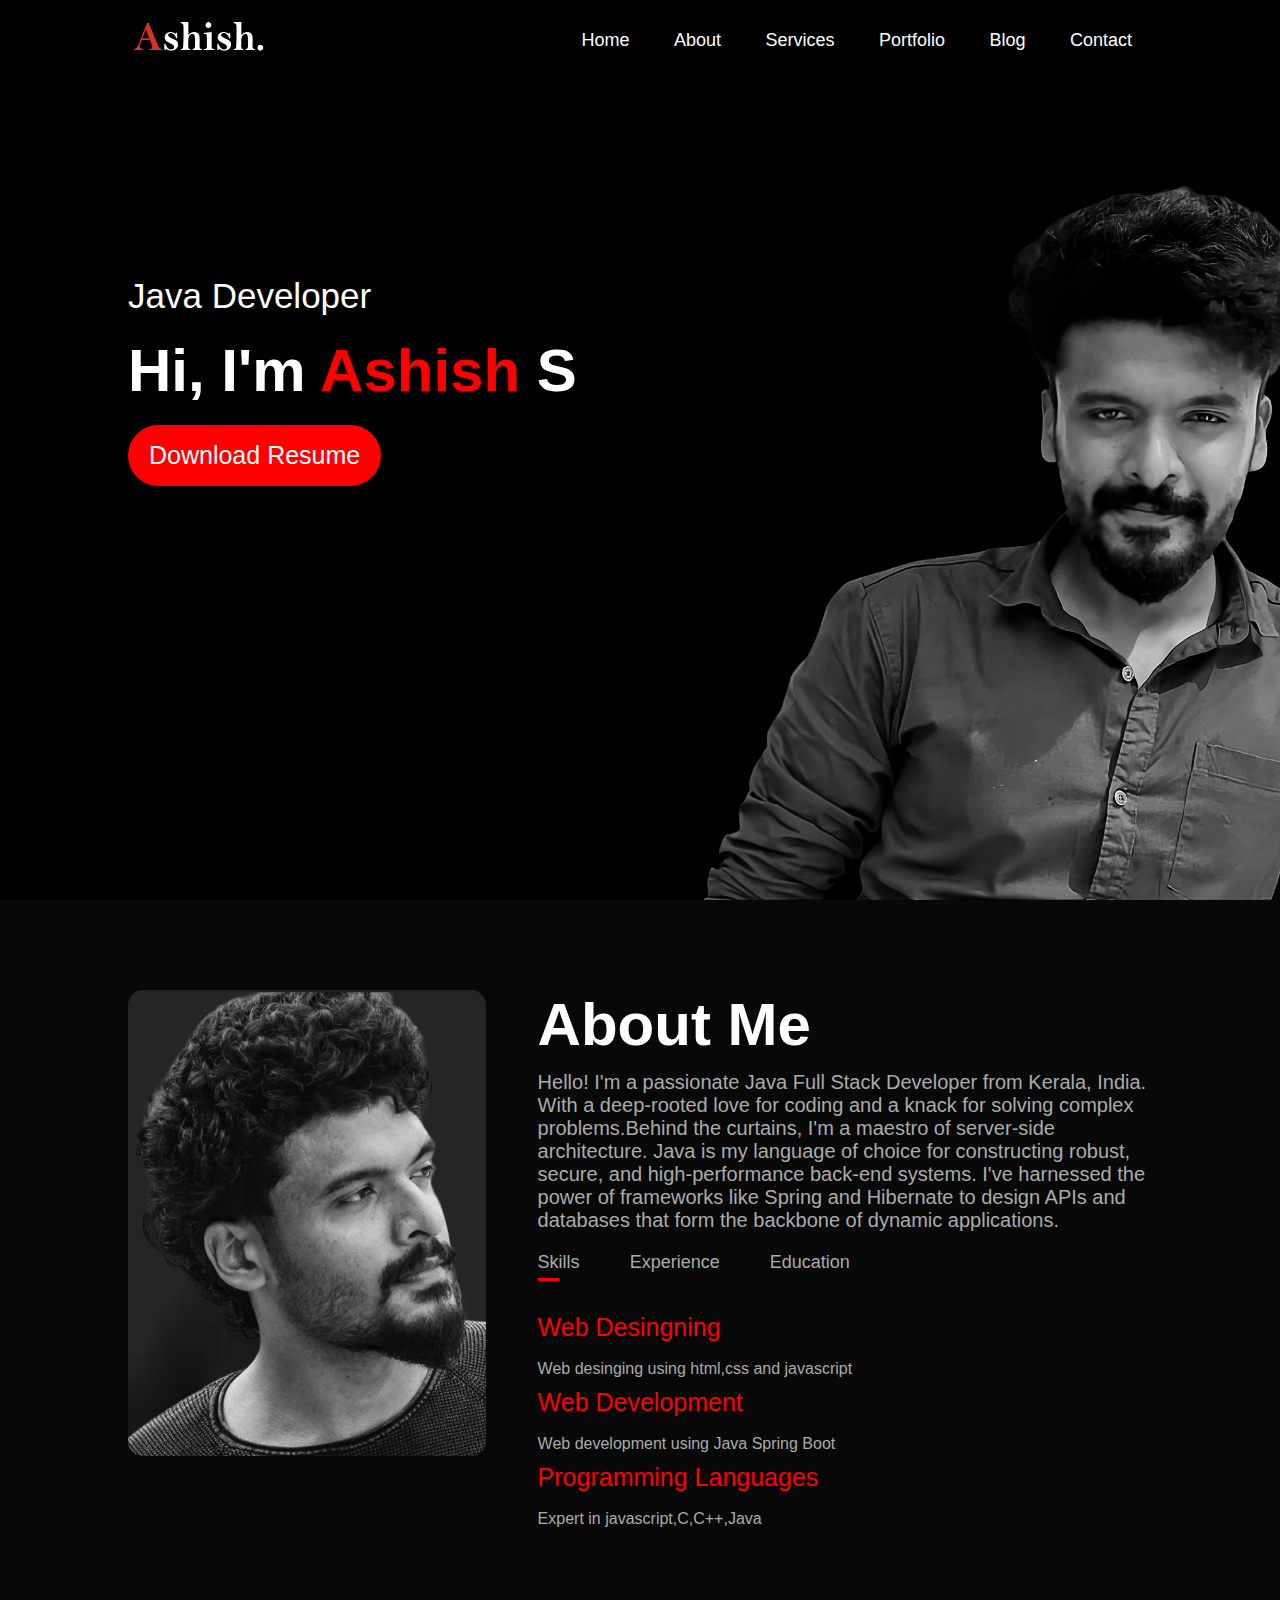
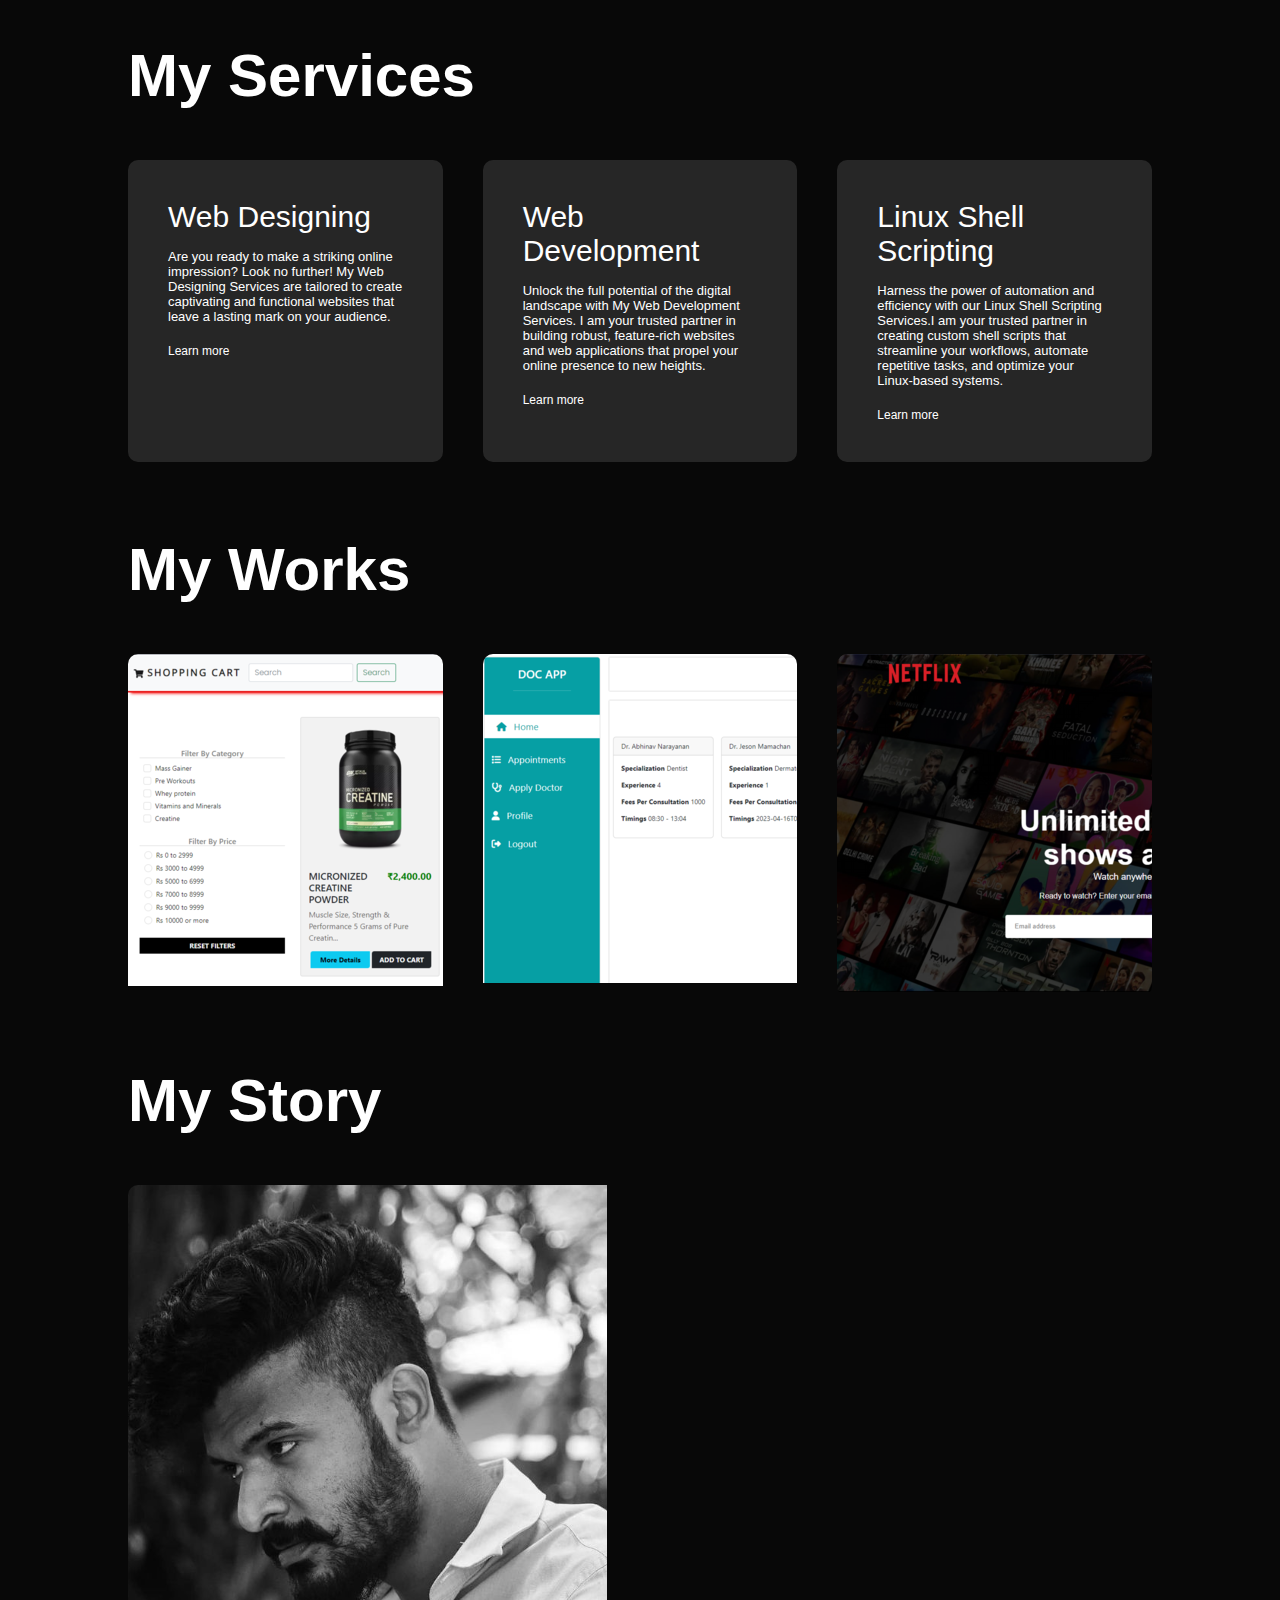
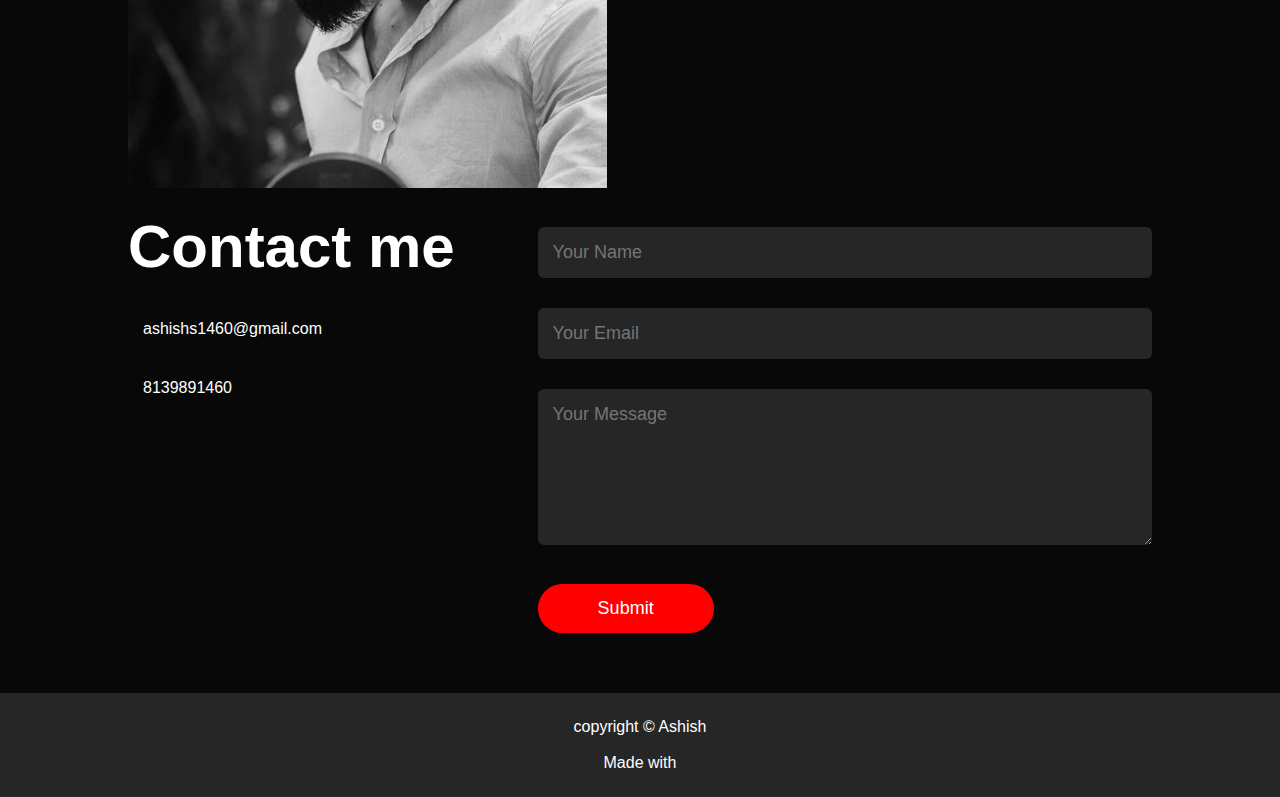
<file: index.html>
<!DOCTYPE html>
<html lang="en">
<head>
    <meta charset="UTF-8">
    <meta http-equiv="X-UA-Compatible" content="IE=edge">
    <meta name="viewport" content="width=device-width, initial-scale=1.0">
    <title>Ashish -Personal Portfolio</title>
    <link rel="stylesheet" href="style.css">
    <link rel="stylesheet" href="https://cdnjs.cloudflare.com/ajax/libs/font-awesome/6.4.2/css/all.min.css" integrity="sha512-z3gLpd7yknf1YoNbCzqRKc4qyor8gaKU1qmn+CShxbuBusANI9QpRohGBreCFkKxLhei6S9CQXFEbbKuqLg0DA==" crossorigin="anonymous" referrerpolicy="no-referrer" />
    <link
    rel="icon"
    type="image/png"
    sizes="50x50"
    href="Images/superlogo.png"/>

</head>
<body>
    <div id="header">
    <div class="container">
        <nav>
            <img src="Images/logo.png" alt="logo" class="logo">
            <ul id="sidemenu">
                <li><a href="#header">Home</a></li>
                <li><a href="#about">About</a></li>
                <li><a href="#services">Services</a></li>
                <li><a href="#portfolio">Portfolio</a></li>
                <li><a href="#blog">Blog</a></li>
                <li><a href="#contact">Contact</a></li>
                <i class="fas fa-times" onclick="closemenu()"></i>
            </ul>
            <i class="fas fa-bars" onclick="openmenu()"></i>
        </nav>
        <div class="header-text">
            <p>Java Developer </p>
            <h1>Hi, I'm <span>Ashish</span> S</h1>
            <a href="Images/ASHISH's Resume.pdf" download class="btn"> Download Resume</a>
        </div>
        </div>
    </div>
    <!-- --------------about------------- -->
    <div id="about">
        <div class="container">
            <div class="row">
                <div class="about-col-1">
                    <img src="Images/about.png" alt="">
                </div>
                <div class="about-col-2">
                <h1 class="sub-title" >About Me</h1>
                <p class="about-me">Hello! I'm a passionate Java Full Stack Developer  from Kerala, India. With a deep-rooted love for coding and a knack for solving complex problems.Behind the curtains, I'm a maestro of server-side architecture. Java is my language of choice for constructing robust, secure, and high-performance back-end systems. I've harnessed the power of frameworks like Spring and Hibernate to design APIs and databases that form the backbone of dynamic applications.</p> 
                    <div class="tab-titles">
                        <p class="tab-links active-link" onclick="opentab('skills')">Skills </p>
                        <p class="tab-links" onclick="opentab('experience')" >Experience</p>
                        <p class="tab-links "  onclick="opentab('education')">Education</p>
                    </div>    
                    <div class="tab-contents active-tab" id="skills">
                        <ul>
                            <li><span>Web Desingning</span><br>Web desinging using html,css and javascript</li>
                            <li><span>Web Development</span><br>Web development using Java Spring Boot</li>
                            <li><span>Programming Languages</span><br>Expert in javascript,C,C++,Java</li>
                        </ul>
                    </div>
                    <div class="tab-contents " id="experience">
                        <ul>
                            <li><span>Internship at Brototype</span><br>August 2023 - Present</li>
                            
                        </ul>
                    </div>
                    <div class="tab-contents" id="education">
                        <ul>
                            <li><span>2018-2022</span><br>B.TECH- Mechanical Engineering <br/>
                                Amal Jyothi College of Engineering
                                Kanjirappally,Kottayam</li>
                            <li><span>2016-2018</span><br>HIGHER SECONDARY <br/>
                                Government Higher Secondary school
                                Kuzhimathicadu, Kollam</li>
                            <li><span>2015-2016</span><br>HIGH SCHOOL <br/>
                                Little Flower High School
                                Thrippilazhikom,Kollam</li>
                        </ul>
                    </div>
                    
                    
                </div>
            </div>
        </div>
    </div> 
    <!-- --------------Services------------- -->
    <div id="services">
        <div class="container">
            <h1 class="sub-title">My Services</h1>
            <div class="services-list">
            <div>
                <i class="fa-solid fa-code"></i>
            <h2>Web Designing</h2>
            <p>
                Are you ready to make a striking online impression? Look no further! My Web Designing Services are tailored to create captivating and functional websites that leave a lasting mark on your audience.
            </p>
            <a href="#">Learn more</a>
            </div>
            <div>
                <i class="fa-solid fa-laptop-code"></i>
                <h2>Web Development</h2>
                <p>
                    Unlock the full potential of the digital landscape with My Web Development Services. I am your trusted partner in building robust, feature-rich websites and web applications that propel your online presence to new heights.
                </p>
                <a href="#">Learn more</a>
                </div>
                <div>
                    <i class="fa-brands fa-ubuntu"></i>
                    <h2>Linux Shell Scripting </h2>
                    <p>
                        Harness the power of automation and efficiency with our Linux Shell Scripting Services.I am your trusted partner in creating custom shell scripts that streamline your workflows, automate repetitive tasks, and optimize your Linux-based systems.
                    </p>
                    <a href="#">Learn more</a>
                    </div>
            </div>
        </div>
    </div>
    <!-- --------------Portfolio------------- -->
    <div id="portfolio">
        <div class="container">
            <h1 class="sub-title">My Works</h1>
            <div class="work-list">
                <div class="work">
                    <img src="Images/work1.png" alt="">
                    <div class="layer">
                        <h3>Ecommerce Website</h3>
                        <p>This is a simple ecommerce website build using Mongodb as database
                            Express.js,Node.js and React 
                        </p>
                        <a href="https://tasty-mite-tam.cyclic.app"><i class="fa-solid fa-up-right-from-square"></i></a>
                    </div>
                </div>  
                <div class="work">
                    <img src="Images/work2.png" alt="">
                    <div class="layer">
                        <h3>Appointment booking website </h3>
                        <p>This is a simple appoint booking website build using Mongodb as database
                            Express.js,Node.js and React 
                        </p>
                        <a href="https://tasty-mite-tam.cyclic.app"><i class="fa-solid fa-up-right-from-square"></i></a>
                    </div>
                </div>
                <div class="work">
                    <img src="Images/wrok3.png" alt="">
                    <div class="layer">
                        <h3>Netflix Clone</h3>
                        <p>This is a clone of netflix using CSS and HTML
                        </p>
                        <a href="#"><i class="fa-solid fa-up-right-from-square"></i></a>
                    </div>
                </div> 
                
            </div>
            
            
            
            
        </div>
        
    </div>
    <!----------------Blog--------------------->
    <div id="blog">
        <div class="container">
            <h1 class="sub-title">My Story</h1>
            <div class="work-list">
                
                <div class="work">
                    <img src="Images/story.png" alt="">
                    <div class="layer">
                        <h3>Click Here  </h3>
                        <p>Enjoy reading and get motivated!
                        </p>
                        <a href="story.html"><i class="fa-solid fa-up-right-from-square"></i></a>
                    </div>
                </div>
                
                
            </div>
            
        </div>
    </div>
    <!-- -----------contact------------ -->
    <div id="contact">
        <div class="container">
            <div class="row">
            <div class="contact-left">
                <h1 class="sub-title">Contact me</h1>
                <p><i class="fa-solid fa-paper-plane"></i>ashishs1460@gmail.com</p>
                <p><i class="fa-sharp fa-solid fa-phone"></i>8139891460</p>
                <div class="social-icons">
                    <a href="https://www.instagram.com/e.dg_ar/"target="_main"><i class="fa-brands fa-instagram"></i></a>
                    <a href="https://www.linkedin.com/in/ashish-s-86140721b/"target="_main"><i class="fa-brands fa-linkedin"></i></a>
                    <a href="https://github.com/ashishs1460"target="_main"><i class="fa-brands fa-github"></i></a>
                </div>
        
            </div>
            <div class="contact-right">
                <form name="submit-to-google-sheet">
                    <input type="text" name="Name" placeholder="Your Name" required>
                    <input type="email" name="Email" placeholder="Your Email" required>
                    <textarea name="Message"  rows="6" placeholder="Your Message"></textarea>
                    <button type="submit" class= " btn btn2">Submit</button>
                
                </form>
                <span id="msg"></span>
            </div>
            </div>
        </div>
        <div class="copyright">
            <p>copyright <span>&#169;</span> Ashish<br><br>Made with <i class="fa-sharp fa-solid fa-heart"></i> </p>
        </div>
    </div>
    <script>
        var tablinks = document.getElementsByClassName("tab-links");
        var tabcontents = document.getElementsByClassName("tab-contents");
    
        function opentab(tabname) {
            for (let tablink of tablinks) {
                tablink.classList.remove("active-link");
            }
            for (let tabcontent of tabcontents) {
                tabcontent.classList.remove("active-tab");
            }
    
            event.currentTarget.classList.add('active-link');
            document.getElementById(tabname).classList.add('active-tab');
        }
    </script>
    
    <script>
        var sidemeu=document.getElementById("sidemenu")
        function openmenu(){
            sidemeu.style.right="0"
        }
        function closemenu(){
            sidemeu.style.right="-200px"
        }
    </script>
    
    <script>
        const scriptURL = 'https://script.google.com/macros/s/AKfycbzTw7nvXE2GLsyPcrhbkHQ3_vZ7B-ExCaJlTllmiVIHtuDB_8FNzRKmMARdcsOqbbCm/exec'
        const form = document.forms['submit-to-google-sheet']
        const msg=document.getElementById("msg")
        
        form.addEventListener('submit', e => {  e.preventDefault()
        fetch(scriptURL, { method: 'POST', body: new FormData(form)})
            .then(response => {
                msg.innerHTML="Message Sent Successfully"
                setTimeout(function(){
                    msg.innerHTML=""
                },4000)
            form.reset()  
            })
            .catch(error => console.error('Error!', error.message))
        })
        </script>
</body>
</html>
</file>
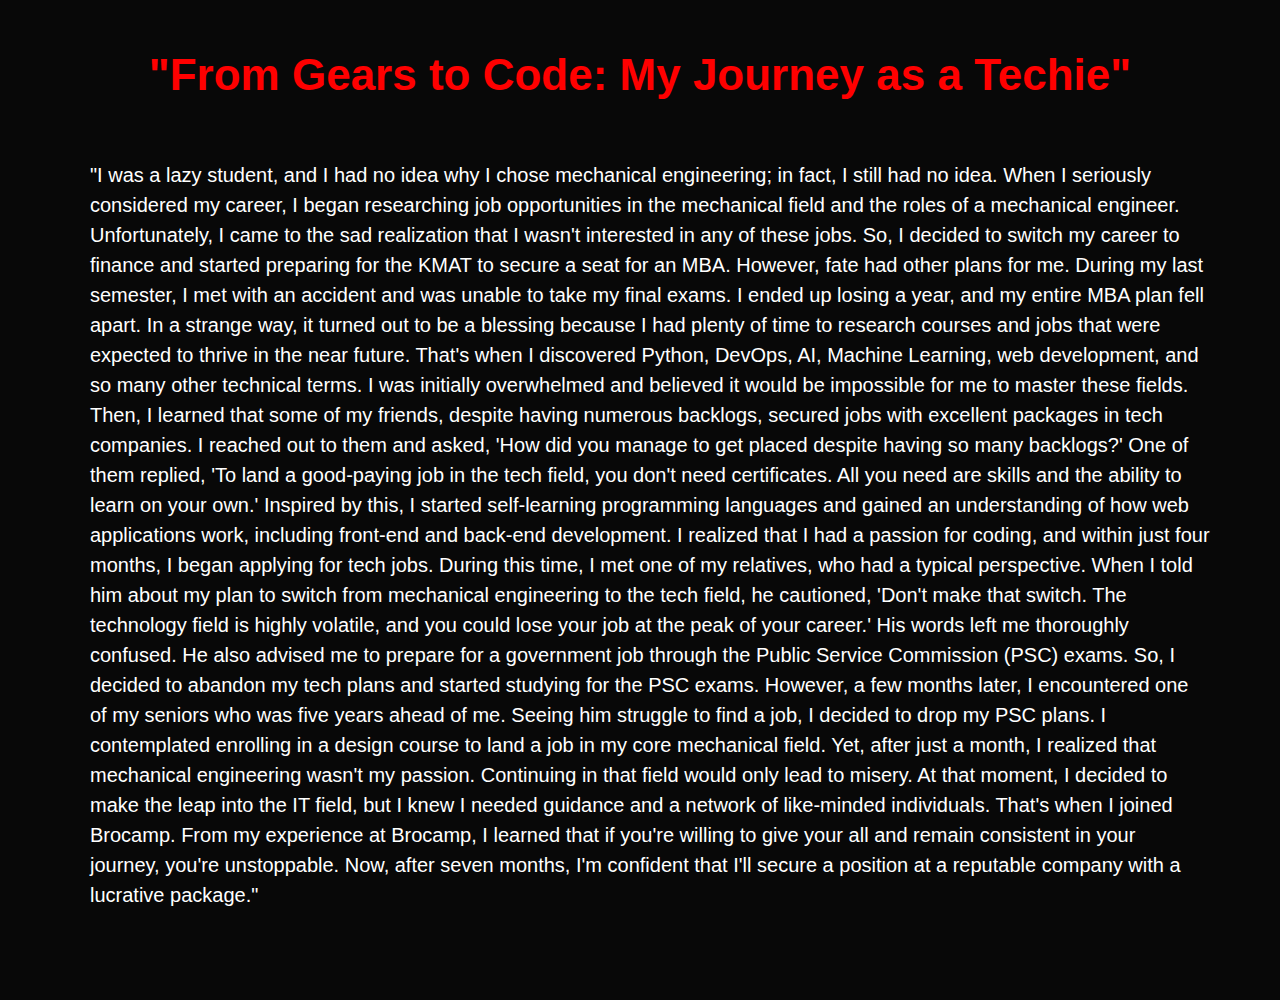
<file: story.html>
<!DOCTYPE html>
<html lang="en">
<head>
  <meta charset="UTF-8">
  <meta name="viewport" content="width=device-width, initial-scale=1.0">
  <title>Story</title>
  <link rel="stylesheet" href="style.css">
  <link
  rel="icon"
  type="image/png"
  sizes="50x50"
  href="Images/superlogo.png"/>
</head>
<body>
  <h2 class="sub-titleblog">"From Gears to Code: My Journey as a Techie" </h2>
  <div class="story">
                
    "I was a lazy student, and I had no idea why I chose mechanical engineering; in fact, I still had no idea. When I seriously considered my career, I began researching job opportunities in the mechanical field and the roles of a mechanical engineer. Unfortunately, I came to the sad realization that I wasn't interested in any of these jobs. So, I decided to switch my career to finance and started preparing for the KMAT to secure a seat for an MBA.

    However, fate had other plans for me. During my last semester, I met with an accident and was unable to take my final exams. I ended up losing a year, and my entire MBA plan fell apart. In a strange way, it turned out to be a blessing because I had plenty of time to research courses and jobs that were expected to thrive in the near future.
    
    That's when I discovered Python, DevOps, AI, Machine Learning, web development, and so many other technical terms. I was initially overwhelmed and believed it would be impossible for me to master these fields. Then, I learned that some of my friends, despite having numerous backlogs, secured jobs with excellent packages in tech companies.
    
    I reached out to them and asked, 'How did you manage to get placed despite having so many backlogs?' One of them replied, 'To land a good-paying job in the tech field, you don't need certificates. All you need are skills and the ability to learn on your own.'
    
    Inspired by this, I started self-learning programming languages and gained an understanding of how web applications work, including front-end and back-end development. I realized that I had a passion for coding, and within just four months, I began applying for tech jobs.
    
    During this time, I met one of my relatives, who had a typical perspective. When I told him about my plan to switch from mechanical engineering to the tech field, he cautioned, 'Don't make that switch. The technology field is highly volatile, and you could lose your job at the peak of your career.'
    
    His words left me thoroughly confused. He also advised me to prepare for a government job through the Public Service Commission (PSC) exams. So, I decided to abandon my tech plans and started studying for the PSC exams.
    
    However, a few months later, I encountered one of my seniors who was five years ahead of me. Seeing him struggle to find a job, I decided to drop my PSC plans. I contemplated enrolling in a design course to land a job in my core mechanical field. Yet, after just a month, I realized that mechanical engineering wasn't my passion. Continuing in that field would only lead to misery.
    
    At that moment, I decided to make the leap into the IT field, but I knew I needed guidance and a network of like-minded individuals. That's when I joined Brocamp. From my experience at Brocamp, I learned that if you're willing to give your all and remain consistent in your journey, you're unstoppable.
    
    Now, after seven months, I'm confident that I'll secure a position at a reputable company with a lucrative package."
</div>
</body>
</html>
</file>
<file: style.css>
*{
    margin: 0;
    padding: 0;
    font-family: 'poppins',sans-serif;
    box-sizing: border-box;
}
html{
    scroll-behavior: smooth;
}
body{
    background-color: #080808;
    color: #fff;
}
#header{
    width: 100%;
    height:100vh ;
    background-image: url(Images/background.png);
    background-size:cover;
    background-position:center ;
}
.container{
    padding: 10px 10%;
}
nav{
    display: flex;
    align-items: center;
    justify-content: space-between;
    flex-wrap: wrap;
}
.logo{
    width: 140px;
}
nav ul li{
    display: inline-block;
    list-style: none;
    margin: 10px 20px;

}
nav ul li a{
    color: #fff;
    text-decoration: none;
    font-size: 18px;
    position: relative;
}
nav ul li a::after{
    content: '';
    width: 0;
    height: 3px;
    background:red;
    position: absolute;
    left: 0;
    bottom: -6px;
    transition: 0.5s;
}
nav ul li a:hover::after{
    width: 100%;
}
.header-text{
    margin-top: 20%;
    font-size: 35px;
}
.header-text h1{
    font-size: 60px;
    margin-top: 20px;
}
.header-text h1 span{
    color: red;
}

/* ---------about--------- */
#about{
    padding: 80px 0;
    color: #ababab;
}
.row{
    display: flex;
    justify-content: space-between;
    flex-wrap: wrap;
}
.about-col-1{
    flex-basis: 35%;/*it means the width of the column will be 35%*/

}
.about-col-1 img{
    width: 100%;
    border-radius: 15px;
}
.about-col-2{
    flex-basis: 60%;

}
.sub-title{
    font-size: 60px;
    font-weight: 600;
    color:white;
}
.about-me{
    margin-top: 12px;
    font-size: 20px;
}

.tab-titles{
    display: flex;
    margin: 20px 0 40px;
}
.tab-links{
    margin-right: 50px;
    font-size: 18px;
    font-weight: 500;
    cursor: pointer;
    position: relative;
}

.tab-links::after{
    content: '';
    width: 0;
    height: 3px;
    background:red;
    position: absolute;
    left: 0;
    bottom: -8px;
    transition: 0.5s;

}
.tab-links.active-link::after{
    width: 50%;
}
.tab-contents ul li{
    list-style: none;
    margin: 10px 0;
}
.tab-contents ul li span{
    display: block;
    color:red;
    font-size: 25px;
    
}

.tab-contents{
    display: none;
}
.tab-contents.active-tab{
    display: block;
}
/* ---------Services-------- */
#services{
    padding: 3px 0;
}
.services-list{
    display: grid;
    grid-template-columns: repeat(auto-fit, minmax(250px, 1fr));
    grid-gap: 40px;
    margin-top: 50px;
    
}
.services-list div{
    background: #262626;
    padding: 40px;
    font-size: 13px;
    font-weight: 300;
    border-radius: 10px;
    transition: background 0.5s,transform 0.5s;
}
.services-list h2{
    font-size: 30px;
    font-weight: 500;
    margin-bottom: 15px;
}
.services-list div i{
    font-size: 50px;
    margin-bottom: 30px;
}
.services-list div a {
    text-decoration: none;
    color: #fff;
    font-size: 12px;
    margin-top: 20px;
    display: inline-block;
}
.services-list div:hover{
    background: red;
    transform: translateY(-10px);
}
/* ---------Portfolio-------- */
#portfolio{
    padding: 50px 0;
}
.work-list{
    display: grid;
    grid-template-columns: repeat(auto-fit, minmax(250px, 1fr));
    grid-gap: 40px;
    margin-top: 50px;
}
.work{
    border-radius: 10px;
    position: relative;
    overflow: hidden;
}
.work-img{
    width: 100%;
    border-radius: 10px;
    display: block;
    transition: transform 0.5s;
    
}
.layer{
    width: 100%;
    height: 0;
    background: linear-gradient(rgba(0,0,0,0.6),red);
    border-radius: 10px;
    position: absolute;
    left: 0;
    bottom:0;
    overflow: hidden;
    display: flex;
    align-items: center;
    justify-content: center;
    flex-direction: column;
    padding: 0 40px;
    text-align: center;
    font-size: 14px;
    transition: height 0.5s ;
}
.layer h3{
    font-weight:500;
    margin-bottom: 20px;
}
.layer a{
    margin-top: 20px;
    color: red;
    text-decoration: none;
    font-size: 18px;
    line-height: 60px;
    background: #fff;
    width: 60px;
    height: 60px;
    border-radius: 50%;
    text-align: center;
    
}
.work:hover img{
transform: scale(1.1);
}
.work:hover .layer{
    height: 100%;
}
/* ---------blog-------*/
.sub-titleblog{
    font-size: 44px;
    text-align: center;
    margin-top: 50px ;
    color: red;
}
.story{
    padding: 40px;
    font-size: 20px;
    line-height: 30px;
    margin: 20px 30px 50px 50px;
}


/* ---------contact-------- */
.contact-left{
flex-basis: 35%;
}
.contact-right{
flex-basis: 60%;      
}
.contact-left p{
    margin-top: 30px;
}
.contact-left p i{
    color: red;
    margin-right: 15px;
    font-size: 25px;

}
.social-icons{
    margin-top: 30px;
}
.social-icons a{
    text-decoration: none;
    font-size: 30px;
    margin-right: 15px;
    color: #ababab;
    display: inline-block;
    transition:transform 0.5s;
}
.social-icons a:hover{
    color: red;
    transform: translateY(-5px);

}
.btn{
    background-color:red;
    border: 0;
    border-radius: 56px;
    color: #fff;
    cursor: pointer;
    font-size: 25px;
    font-weight: 400;
    outline: 0;
    padding: 16px 21px;
    display: block;
    width: fit-content;
    margin-top: 20px;
    
    text-decoration: none;
}
.btn:hover{
    background-color:gray;
    color: white;
}
.btn2{
    display: inline-block;
    background: red;
}

.contact-right form{
    width: 100%;
}
form input,form textarea{
    width: 100%;
    border: 0;
    outline: none;
    background: #262626;
    padding: 15px;
    margin: 15px 0;
    color: #fff;
    font-size: 18px;
    border-radius: 6px;
}

form .btn2{
    padding: 14px 60px;
    font-size: 18px;
    margin-top:20px;
    cursor: pointer;
}
.copyright{
    width: 100%;
    text-align: center;
    padding: 25px 0;
    background: #262626;
    font-weight: 300;
    margin-top: 20px;
}
.copyright i{
    color: red;
}

/* ----------css for small screens------ */
nav .fas{
    display: none;
}
@media only screen and (max-width:1024px){
    #header{
        background-image: url(Images/phone-background.jpg);
    }
    .header-text{
        margin-top:35%;
        font-size: 16px;
    }
    .header-text h1{
        font-size: 25px;
    }
    .btn{
        font-size: 15px;
        
    }
    nav .fas{
        display: block;
        font-size:25px ;
    }
    nav ul{
        background:rgb(180, 23, 23);
        position: fixed;
        top: 0;
        right: -200px;
        width: 200px;
        height: 100vh;
        padding-top: 50px;
        z-index: 2;
        transition: right 0.5s;
    }
    nav ul li{
        display: block;
        margin: 25px;
    }
    nav ul .fas{
        position:absolute;
        top:25px;
        left: 25px;
        cursor: pointer;
    }
    .about-me{
        margin-right: 10px;
    }
    .sub-title{
        font-size: 40px;

    }
    .about-col-1,.about-col-2{
        
        flex-basis: 100% ;
    }
    .about-col-1{
        margin-bottom: 30px;
    }
    .about-col-2{
        font-size: 14px;
    }
    .tab-links{
        font-size: 16px;
        margin-right: 25px;
    }
    .contact-left,.contact-right{
    flex-basis: 100%;
    }
    .copyright{
    font-size: 14px;
    }
}
#msg{
    color: #61b752;
    margin-top: 30px;
    display: block;
}
</file>
